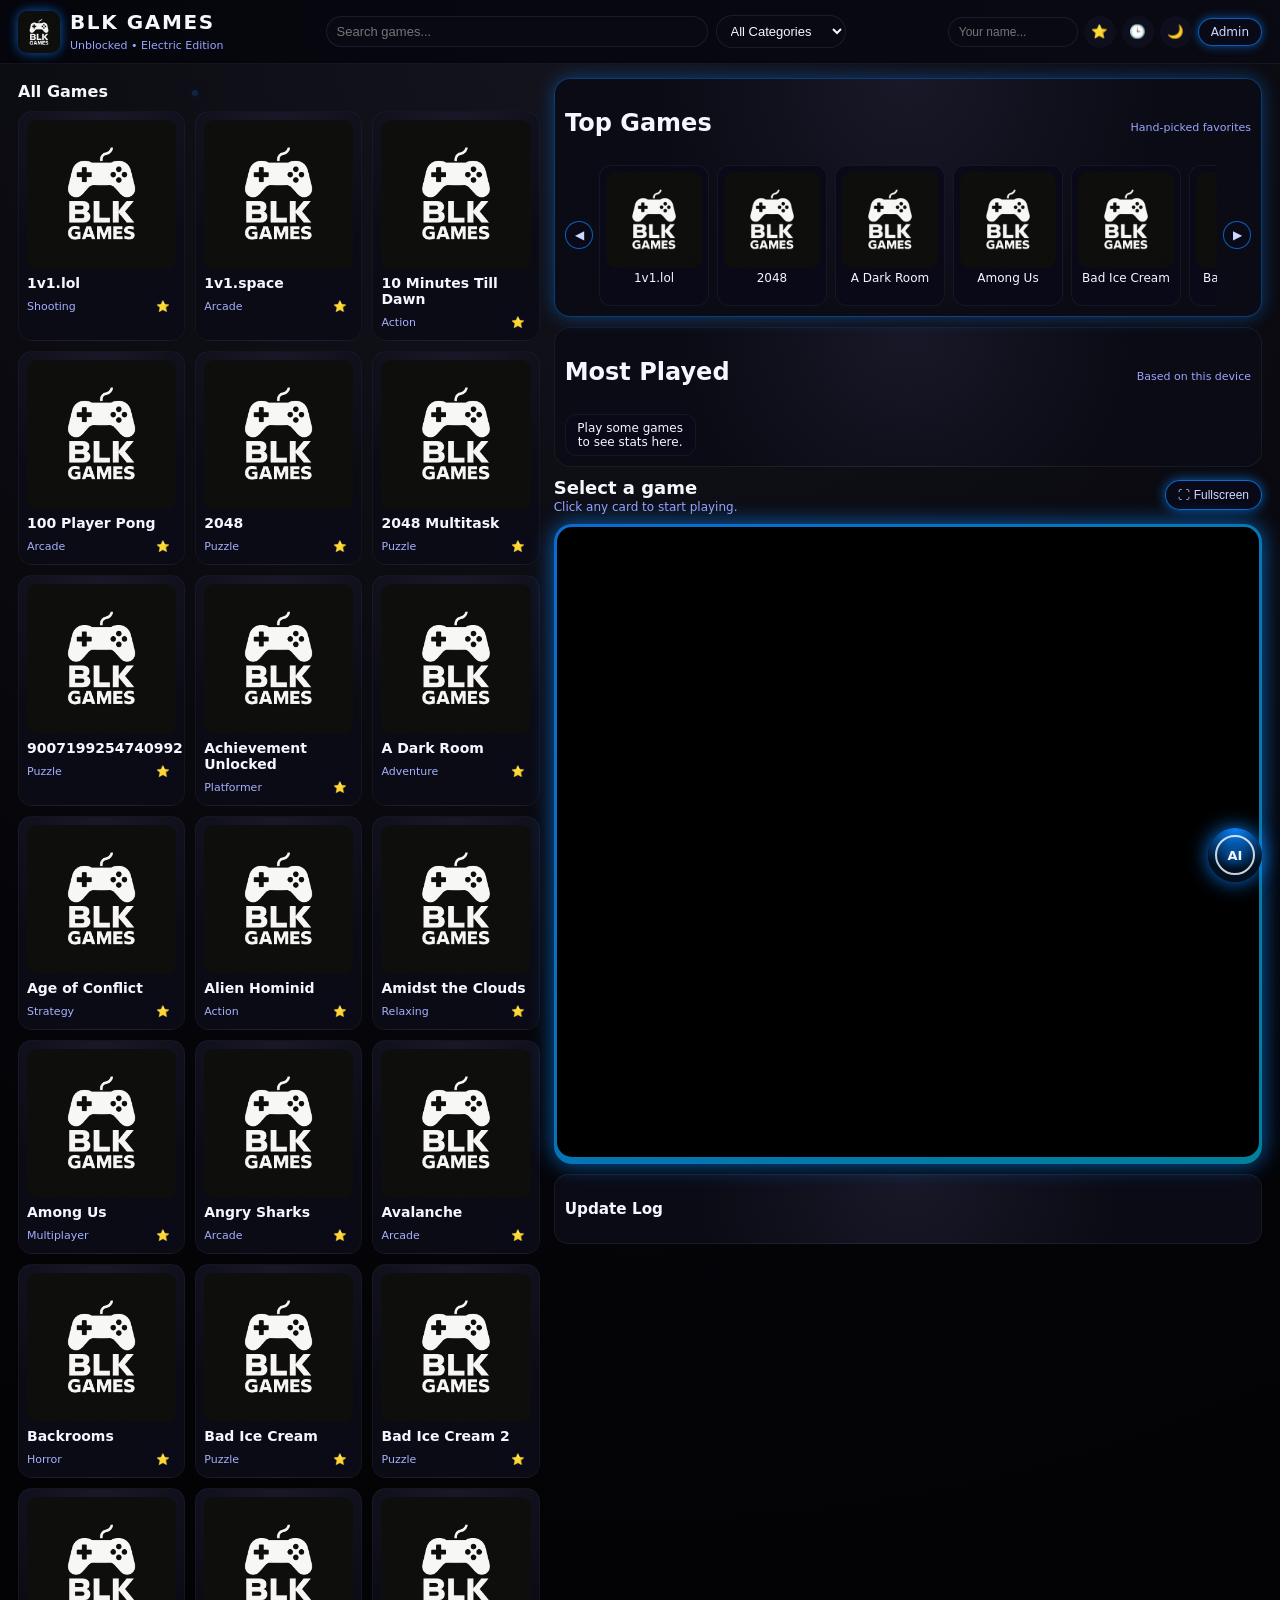
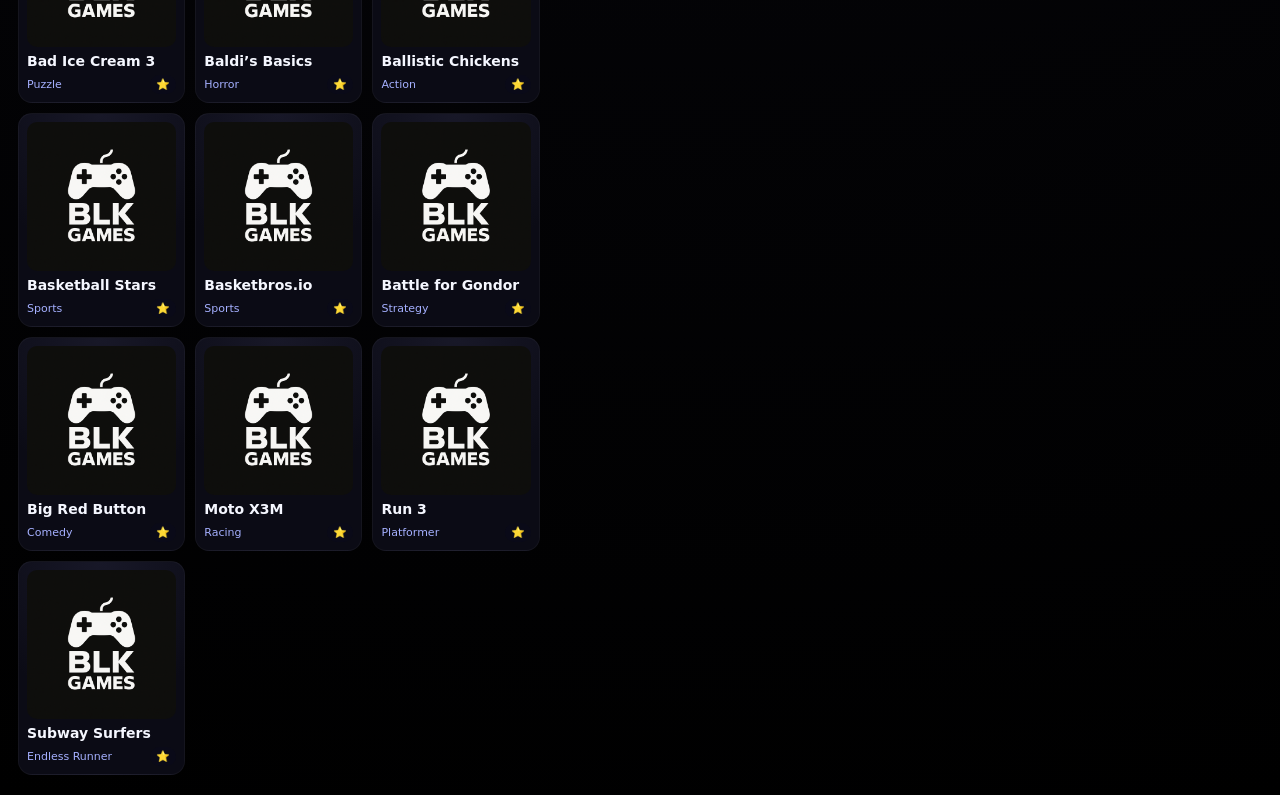
<file: index.html>
<!-- index.html -->
<!DOCTYPE html>
<html lang="en">
<head>
  <meta charset="UTF-8">
  <title>BLK Games - Unblocked</title>
  <link rel="stylesheet" href="style.css">
</head>
<body>

<div id="loader">
  <div class="loader-box">
    <div class="loader-logo">BLK</div>
    <div class="loader-text">Booting up your game hub...</div>
    <div class="loader-bar">
      <div class="loader-bar-fill"></div>
    </div>
  </div>
</div>

<div id="particle-layer">
  <span></span><span></span><span></span><span></span><span></span>
  <span></span><span></span><span></span><span></span><span></span>
</div>

<div id="maintenance-overlay">
  <div class="maintenance-inner">
    <div class="maintenance-icon">⚠</div>
    <h2>Maintenance Mode</h2>
    <p>BLK Games is currently under maintenance.<br>Check back soon for the latest version.</p>
  </div>
</div>

<header>
  <div class="header-left">
    <img id="logo" src="logo.png" alt="BLK Games Logo">
    <div class="brand">
      <h1>BLK GAMES</h1>
      <span class="brand-sub">Unblocked • Electric Edition</span>
    </div>
  </div>

  <div class="header-center">
    <input type="text" id="search" placeholder="Search games...">
    <select id="category-filter">
      <option value="all">All Categories</option>
      <option value="Arcade">Arcade</option>
      <option value="Sports">Sports</option>
      <option value="Shooting">Shooting</option>
      <option value="Racing">Racing</option>
      <option value="Puzzle">Puzzle</option>
      <option value="Simulation">Simulation</option>
      <option value="Skill">Skill</option>
      <option value="Platformer">Platformer</option>
    </select>
  </div>

  <div class="header-right">
    <input type="text" id="player-name" placeholder="Your name...">
    <button id="show-favorites" class="icon-btn" title="Favorites">⭐</button>
    <button id="show-recent" class="icon-btn" title="Recently Played">🕒</button>
    <button id="theme-toggle" class="icon-btn" title="Theme">🌙</button>
    <a id="admin-link" href="admin.html" class="admin-link">Admin</a>
  </div>
</header>

<div id="announcement-bar"></div>
<div id="timer-bar"></div>

<main>
  <section id="game-grid-section">
    <h2 class="section-title">All Games</h2>
    <div id="game-grid"></div>
  </section>

  <section id="game-viewer">
    <div id="featured">
      <div class="section-header">
        <h2>Top Games</h2>
        <span class="section-sub">Hand‑picked favorites</span>
      </div>
      <div class="featured-nav">
        <button id="featured-prev" class="featured-arrow">◀</button>
        <div id="featured-list-wrap">
          <div id="featured-list"></div>
        </div>
        <button id="featured-next" class="featured-arrow">▶</button>
      </div>
    </div>

    <section id="most-played-section">
      <div class="section-header">
        <h2>Most Played</h2>
        <span class="section-sub">Based on this device</span>
      </div>
      <div id="most-played-list"></div>
    </section>

    <div id="viewer-header">
      <div>
        <h2 id="game-title">Select a game</h2>
        <p id="game-subtitle">Click any card to start playing.</p>
      </div>
      <button id="fullscreen-btn" class="neon-btn">⛶ Fullscreen</button>
    </div>

    <div id="viewer-frame-wrap">
      <iframe id="game-frame" src="" frameborder="0"></iframe>
      <div id="fullscreen-hint">Press ESC to exit fullscreen</div>
    </div>

    <div id="changelog-box">
      <h3>Update Log</h3>
      <div id="changelog-content"></div>
    </div>
  </section>
</main>

<!-- Game Info Panel -->
<div id="game-info-panel">
  <div class="info-header">
    <span id="info-title">Game Info</span>
    <button id="info-close-btn">✕</button>
  </div>
  <div class="info-body">
    <p id="info-description"></p>
    <p><strong>Category:</strong> <span id="info-category"></span></p>
    <p><strong>Tags:</strong> <span id="info-tags"></span></p>
    <p><strong>Rating:</strong> <span id="info-rating"></span></p>
    <p><strong>Plays (this device):</strong> <span id="info-plays"></span></p>
  </div>
</div>

<!-- AI Mode Orb -->
<div id="ai-orb">
  <div class="ai-orb-inner">AI</div>
</div>

<!-- AI Modal -->
<div id="ai-modal">
  <div id="ai-modal-content">
    <div class="ai-modal-header">
      <span>BLK AI Mode</span>
      <button id="ai-close-btn">✕</button>
    </div>
    <div class="ai-modal-body">
      <div id="ai-messages">
        <div class="ai-message ai-message-system">
          Ask me to explain topics, create practice questions, or summarize ideas for class.
        </div>
      </div>
      <div id="ai-typing-indicator" class="ai-typing hidden">
        <span></span><span></span><span></span>
      </div>
      <div class="ai-input-row">
        <input id="ai-input" placeholder="Ask BLK AI something...">
        <button id="ai-send-btn">Send</button>
      </div>
    </div>
  </div>
</div>

<script src="script.js"></script>
</body>
</html>
</file>
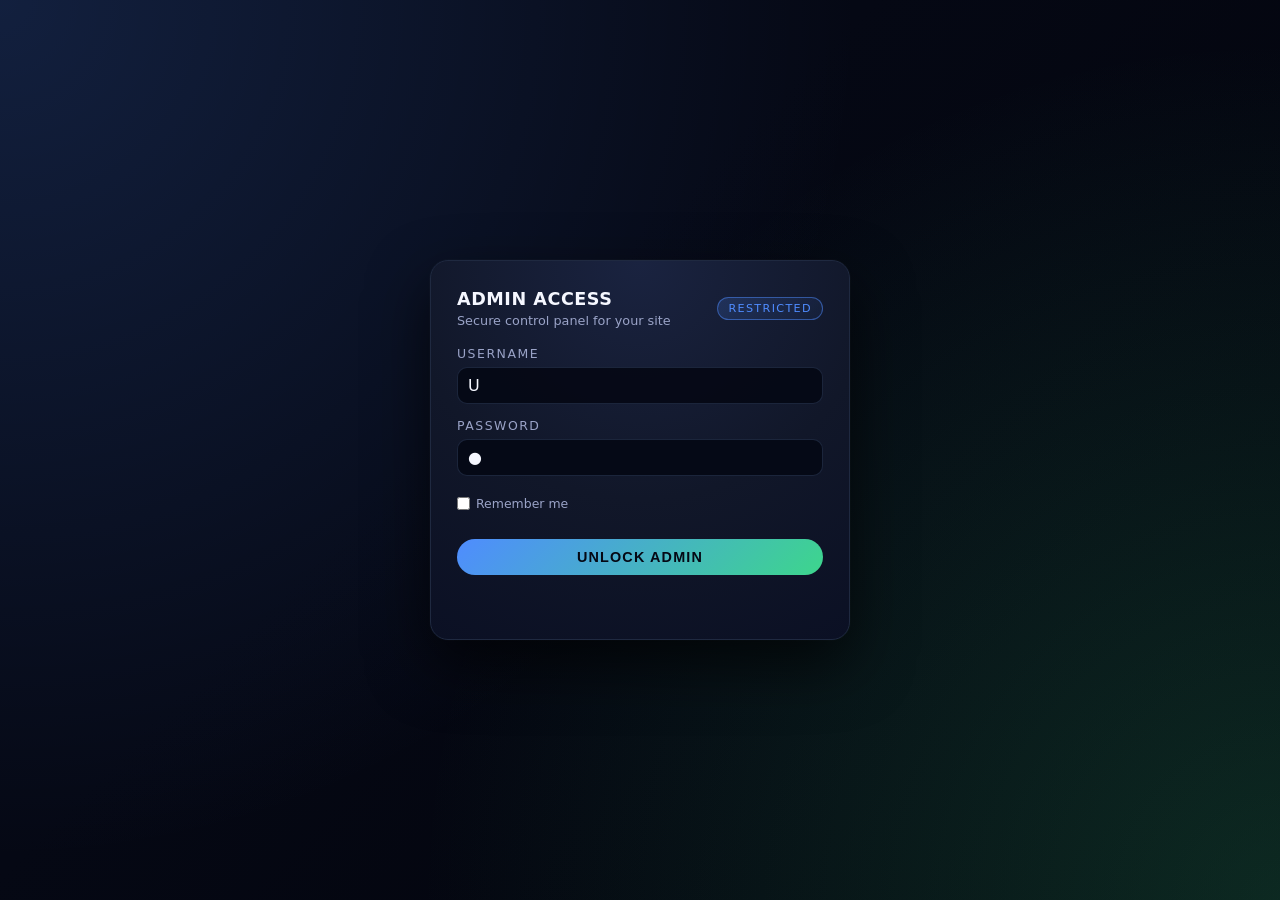
<file: admin.html>
<!DOCTYPE html>
<html lang="en">
<head>
  <meta charset="UTF-8" />
  <title>Admin Panel</title>
  <meta name="viewport" content="width=device-width, initial-scale=1.0" />

  <style>
    :root {
      --bg-color: #050814;
      --bg-accent: #0b1024;
      --card-bg: #111729;
      --card-border: #1f2940;
      --accent: #4f8cff;
      --text-main: #f5f7ff;
      --text-muted: #9aa3c7;
      --danger: #ff4f6b;
      --success: #3dd68c;
      --transition-slow: 0.55s ease;
      --transition-med: 0.45s ease;
    }

    * {
      box-sizing: border-box;
      margin: 0;
      padding: 0;
    }

    body {
      font-family: system-ui, -apple-system, BlinkMacSystemFont, "Segoe UI", sans-serif;
      background: radial-gradient(circle at top, #151b3a 0, #050814 55%, #02030a 100%);
      color: var(--text-main);
      min-height: 100vh;
      overflow: hidden;
    }

    .app-background {
      position: fixed;
      inset: 0;
      background:
        radial-gradient(circle at top left, rgba(79, 140, 255, 0.18), transparent 55%),
        radial-gradient(circle at bottom right, rgba(61, 214, 140, 0.18), transparent 55%),
        linear-gradient(135deg, #050814, #050814 40%, #02030a 100%);
      transition: transform var(--transition-slow);
      will-change: transform;
      z-index: -2;
    }

    .app-shell {
      position: relative;
      min-height: 100vh;
      display: flex;
      align-items: center;
      justify-content: center;
      padding: 24px;
    }

    .login-wrapper {
      position: relative;
      max-width: 420px;
      width: 100%;
      background: radial-gradient(circle at top, #1a2340 0, #111729 55%, #0b1024 100%);
      border-radius: 18px;
      border: 1px solid var(--card-border);
      box-shadow:
        0 24px 60px rgba(0, 0, 0, 0.65),
        0 0 0 1px rgba(255, 255, 255, 0.02);
      padding: 28px 26px 24px;
      overflow: hidden;
      transform: translateX(0);
      transition: transform var(--transition-slow);
      z-index: 0;
    }

    .login-header {
      display: flex;
      align-items: center;
      justify-content: space-between;
      margin-bottom: 18px;
    }

    .login-title-group {
      display: flex;
      flex-direction: column;
      gap: 4px;
    }

    .login-title {
      font-size: 1.1rem;
      font-weight: 600;
      letter-spacing: 0.03em;
      text-transform: uppercase;
    }

    .login-subtitle {
      font-size: 0.8rem;
      color: var(--text-muted);
    }

    .login-badge {
      font-size: 0.7rem;
      text-transform: uppercase;
      letter-spacing: 0.12em;
      padding: 4px 10px;
      border-radius: 999px;
      border: 1px solid rgba(79, 140, 255, 0.5);
      background: linear-gradient(135deg, rgba(79, 140, 255, 0.18), rgba(79, 140, 255, 0.05));
      color: var(--accent);
    }

    .login-form {
      display: flex;
      flex-direction: column;
      gap: 14px;
      margin-top: 4px;
    }

    .field-group {
      display: flex;
      flex-direction: column;
      gap: 6px;
    }

    .field-label {
      font-size: 0.78rem;
      text-transform: uppercase;
      letter-spacing: 0.12em;
      color: var(--text-muted);
    }

    .field-input-wrapper {
      position: relative;
      display: flex;
      align-items: center;
      background: rgba(5, 8, 20, 0.9);
      border-radius: 10px;
      border: 1px solid rgba(31, 41, 64, 0.9);
      padding: 8px 10px;
      gap: 8px;
    }

    .field-input {
      border: none;
      outline: none;
      background: transparent;
      color: var(--text-main);
      font-size: 0.9rem;
      width: 100%;
    }

    .login-footer-row {
      display: flex;
      align-items: center;
      justify-content: space-between;
      margin-top: 6px;
      margin-bottom: 4px;
    }

    .remember-me {
      display: flex;
      align-items: center;
      gap: 6px;
      font-size: 0.78rem;
      color: var(--text-muted);
    }

    .login-button {
      margin-top: 10px;
      width: 100%;
      border: none;
      outline: none;
      border-radius: 999px;
      padding: 10px 14px;
      font-size: 0.9rem;
      font-weight: 600;
      letter-spacing: 0.08em;
      text-transform: uppercase;
      background: linear-gradient(135deg, #4f8cff, #3dd68c);
      color: #050814;
      cursor: pointer;
      display: inline-flex;
      align-items: center;
      justify-content: center;
      gap: 8px;
    }

    .login-error {
      margin-top: 10px;
      font-size: 0.8rem;
      color: var(--danger);
      min-height: 16px;
    }

    .admin-shell {
      position: absolute;
      inset: 0;
      padding: 18px 22px;
      display: flex;
      flex-direction: column;
      opacity: 0;
      transform: scale(0.96);
      pointer-events: none;
      transition:
        opacity var(--transition-med),
        transform var(--transition-med);
      z-index: 1;
    }

    .admin-shell--visible {
      opacity: 1;
      transform: scale(1);
      pointer-events: auto;
    }

    .admin-layout {
      display: grid;
      grid-template-columns: 240px minmax(0, 1fr);
      gap: 18px;
      height: 100%;
    }

    .admin-sidebar {
      background: linear-gradient(180deg, rgba(11, 16, 36, 0.98), rgba(5, 8, 20, 0.98));
      border-radius: 16px;
      border: 1px solid rgba(31, 41, 64, 0.9);
      padding: 14px 12px;
      display: flex;
      flex-direction: column;
      gap: 10px;
    }

    .admin-main {
      background: radial-gradient(circle at top, rgba(26, 35, 64, 0.9), rgba(11, 16, 36, 0.98));
      border-radius: 16px;
      border: 1px solid rgba(31, 41, 64, 0.9);
      padding: 14px;
      display: flex;
      flex-direction: column;
      gap: 10px;
      overflow: hidden;
    }

    .admin-content {
      flex: 1;
      display: grid;
      grid-template-columns: minmax(0, 1.4fr) minmax(0, 1fr);
      gap: 10px;
      margin-top: 4px;
    }

    .admin-card {
      background: rgba(5, 8, 20, 0.9);
      border-radius: 12px;
      border: 1px solid rgba(31, 41, 64, 0.9);
      padding: 10px;
      display: flex;
      flex-direction: column;
      gap: 6px;
    }

    .admin-brand {
      display: flex;
      align-items: center;
      gap: 10px;
      margin-bottom: 10px;
    }

    .admin-logo {
      width: 32px;
      height: 32px;
      border-radius: 10px;
      background: radial-gradient(circle at top, #4f8cff, #3dd68c);
      display: flex;
      align-items: center;
      justify-content: center;
      font-weight: 700;
      color: #050814;
    }

    .admin-brand-title {
      font-size: 0.95rem;
      font-weight: 600;
    }

    .admin-brand-subtitle {
      font-size: 0.75rem;
      color: var(--text-muted);
    }

    .admin-nav-list {
      list-style: none;
      display: flex;
      flex-direction: column;
      gap: 4px;
      margin-top: 4px;
    }

    .admin-nav-item {
      font-size: 0.85rem;
      padding: 8px 10px;
      border-radius: 8px;
      color: var(--text-muted);
      cursor: pointer;
    }

    .admin-nav-item--active {
      background: rgba(79, 140, 255, 0.16);
      color: var(--text-main);
    }

    .admin-main-header {
      display: flex;
      align-items: center;
      justify-content: space-between;
    }

    .admin-main-title {
      font-size: 1rem;
      font-weight: 600;
    }

    .admin-main-subtitle {
      font-size: 0.8rem;
      color: var(--text-muted);
    }

    .admin-theme-toggle {
      border-radius: 999px;
      border: 1px solid rgba(79, 140, 255, 0.6);
      background: rgba(5, 8, 20, 0.9);
      color: var(--text-main);
      padding: 6px 12px;
      font-size: 0.8rem;
      cursor: pointer;
    }

    .admin-card-header {
      display: flex;
      align-items: center;
      justify-content: space-between;
      margin-bottom: 6px;
    }

    .admin-card-title {
      font-size: 0.9rem;
      font-weight: 600;
    }

    .admin-card-subtitle {
      font-size: 0.78rem;
      color: var(--text-muted);
    }

    .admin-card-badge {
      font-size: 0.7rem;
      padding: 3px 8px;
      border-radius: 999px;
      border: 1px solid rgba(79, 140, 255, 0.6);
      color: var(--accent);
    }

    .app-shell--login-exiting .login-wrapper {
      transform: translateX(-120%);
    }

    .app-shell--login-exiting .app-background {
      transform: translateX(-10px);
    }

    .app-shell--admin-entering .admin-shell {
      opacity: 1;
      transform: scale(1);
      pointer-events: auto;
    }
    .app-shell--login-exiting #loginWrapper {
  transform: translateX(-120%) !important;
}

  </style>

  <script defer src="admin.js"></script>
</head>

<body>
  <div class="app-background" id="appBackground"></div>

  <div class="app-shell" id="appShell">

    <div class="login-wrapper" id="loginWrapper">
      <div class="login-header">
        <div class="login-title-group">
          <div class="login-title">Admin Access</div>
          <div class="login-subtitle">Secure control panel for your site</div>
        </div>
        <div class="login-badge">Restricted</div>
      </div>

      <form class="login-form" id="loginForm">
        <div class="field-group">
          <label class="field-label" for="admin-username">Username</label>
          <div class="field-input-wrapper">
            <div class="field-icon">U</div>
            <input id="admin-username" class="field-input" type="text" autocomplete="username" required />
          </div>
        </div>

        <div class="field-group">
          <label class="field-label" for="admin-password">Password</label>
          <div class="field-input-wrapper">
            <div class="field-icon">●</div>
            <input id="admin-password" class="field-input" type="password" autocomplete="current-password" required />
          </div>
        </div>

        <div class="login-footer-row">
          <label class="remember-me">
            <input type="checkbox" />
            Remember me
          </label>
        </div>

        <button id="loginButton" class="login-button" type="submit">
          <span class="login-button-label">Unlock Admin</span>
        </button>

        <div id="loginError" class="login-error"></div>
      </form>
    </div>

    <div class="admin-shell" id="adminShell">
      <div class="admin-layout">

        <div class="admin-sidebar">
          <div class="admin-brand">
            <div class="admin-logo">A</div>
            <div>
              <div class="admin-brand-title">Admin</div>
              <div class="admin-brand-subtitle">Control Panel</div>
            </div>
          </div>

          <ul class="admin-nav-list" id="adminNav">
            <li class="admin-nav-item admin-nav-item--active" data-section="dashboard">Dashboard</li>
            <li class="admin-nav-item" data-section="games">Games</li>
            <li class="admin-nav-item" data-section="users">Users</li>
            <li class="admin-nav-item" data-section="analytics">Analytics</li>
            <li class="admin-nav-item" data-section="logs">Logs</li>
            <li class="admin-nav-item" data-section="settings">Settings</li>
          </ul>
        </div>

        <div class="admin-main">
          <div class="admin-main-header">
            <div>
              <div id="adminMainTitle" class="admin-main-title">Dashboard</div>
              <div id="adminMainSubtitle" class="admin-main-subtitle">Overview</div>
            </div>

            <button id="themeToggle" class="admin-theme-toggle" type="button">Theme</button>
          </div>

          <div class="admin-content">
            <div class="admin-card">
              <div class="admin-card-header">
                <div>
                  <div id="adminPrimaryTitle" class="admin-card-title">Live Overview</div>
                  <div id="adminPrimarySubtitle" class="admin-card-subtitle">Key metrics</div>
                </div>
                <div id="adminPrimaryBadge" class="admin-card-badge">Live</div>
              </div>

              <div class="admin-card-body">
                Active Sessions: <span id="metricActiveSessions">0</span><br>
                Games Loaded: <span id="metricGamesLoaded">0</span><br>
                Errors: <span id="metricErrors">0</span>
              </div>
            </div>

            <div class="admin-card">
              <div class="admin-card-header">
                <div>
                  <div id="adminSecondaryTitle" class="admin-card-title">Recent Activity</div>
                  <div id="adminSecondarySubtitle" class="admin-card-subtitle">Latest events</div>
                </div>
              </div>

              <ul id="adminActivityList" style="font-size:0.8rem; color:var(--text-muted);"></ul>
            </div>
          </div>
        </div>

      </div>
    </div>

  </div>
</body>
</html>
</file>
<file: style.css>
/* style.css */

/* Base */
* {
  box-sizing: border-box;
}

body {
  margin: 0;
  font-family: system-ui, -apple-system, BlinkMacSystemFont, "Segoe UI", sans-serif;
  background: radial-gradient(circle at top, #15151f 0, #050509 45%, #000 100%);
  color: #f5f7ff;
  overflow-y: auto;
}

/* Particle background */
#particle-layer {
  position: fixed;
  inset: 0;
  overflow: hidden;
  z-index: -1;
}

#particle-layer span {
  position: absolute;
  width: 6px;
  height: 6px;
  border-radius: 50%;
  background: #0a84ff;
  box-shadow: 0 0 12px #0a84ff;
  opacity: 0.2;
  animation: floatParticle 18s linear infinite;
}

#particle-layer span:nth-child(1) { top: 10%; left: 15%; animation-duration: 22s; }
#particle-layer span:nth-child(2) { top: 30%; left: 70%; animation-duration: 18s; }
#particle-layer span:nth-child(3) { top: 60%; left: 40%; animation-duration: 20s; }
#particle-layer span:nth-child(4) { top: 80%; left: 20%; animation-duration: 24s; }
#particle-layer span:nth-child(5) { top: 50%; left: 85%; animation-duration: 19s; }
#particle-layer span:nth-child(6) { top: 15%; left: 50%; animation-duration: 21s; }
#particle-layer span:nth-child(7) { top: 75%; left: 60%; animation-duration: 23s; }
#particle-layer span:nth-child(8) { top: 40%; left: 10%; animation-duration: 17s; }
#particle-layer span:nth-child(9) { top: 25%; left: 85%; animation-duration: 26s; }
#particle-layer span:nth-child(10){ top: 65%; left: 30%; animation-duration: 20s; }

@keyframes floatParticle {
  0% { transform: translateY(0) translateX(0); opacity: 0.1; }
  50% { opacity: 0.4; }
  100% { transform: translateY(-80px) translateX(40px); opacity: 0.1; }
}

/* Loader */
#loader {
  position: fixed;
  inset: 0;
  background: radial-gradient(circle at top, #15151f 0, #050509 45%, #000 100%);
  display: flex;
  align-items: center;
  justify-content: center;
  z-index: 9999;
}

.loader-box {
  text-align: center;
  animation: float 2s ease-in-out infinite;
}

.loader-logo {
  font-size: 40px;
  font-weight: 700;
  padding: 14px 26px;
  border-radius: 14px;
  background: linear-gradient(135deg, #0a84ff, #00d4ff);
  color: #fff;
  margin-bottom: 10px;
  box-shadow: 0 0 20px rgba(10,132,255,0.7);
}

.loader-text {
  margin-bottom: 10px;
  font-size: 18px;
  color: #cfd8ff;
}

.loader-bar {
  width: 220px;
  height: 8px;
  background: #15151f;
  border-radius: 999px;
  overflow: hidden;
  margin: 0 auto;
}

.loader-bar-fill {
  width: 40%;
  height: 100%;
  background: linear-gradient(90deg, #0a84ff, #00d4ff);
  border-radius: 999px;
  animation: loadbar 1.2s linear infinite;
}

@keyframes float {
  0%, 100% { transform: translateY(0); }
  50% { transform: translateY(-6px); }
}

@keyframes loadbar {
  0% { transform: translateX(-100%); }
  100% { transform: translateX(250%); }
}

/* Maintenance overlay */
#maintenance-overlay {
  position: fixed;
  inset: 0;
  background: radial-gradient(circle at center, rgba(10,132,255,0.2) 0, rgba(0,0,0,0.95) 55%);
  display: none;
  align-items: center;
  justify-content: center;
  z-index: 9998;
  animation: maintenanceFade 0.4s ease-out forwards;
}

.maintenance-inner {
  text-align: center;
  padding: 24px 32px;
  border-radius: 16px;
  background: rgba(10,10,20,0.95);
  box-shadow: 0 0 30px rgba(10,132,255,0.7);
  border: 1px solid rgba(10,132,255,0.6);
  animation: maintenancePulse 2.2s ease-in-out infinite;
}

.maintenance-icon {
  font-size: 40px;
  margin-bottom: 8px;
  animation: maintenanceIcon 1.4s ease-in-out infinite;
}

@keyframes maintenanceFade {
  from { opacity: 0; }
  to { opacity: 1; }
}

@keyframes maintenancePulse {
  0%, 100% { transform: scale(1); box-shadow: 0 0 30px rgba(10,132,255,0.7); }
  50% { transform: scale(1.03); box-shadow: 0 0 45px rgba(10,132,255,0.9); }
}

@keyframes maintenanceIcon {
  0%, 100% { transform: translateY(0); }
  50% { transform: translateY(-4px); }
}

/* Header */
header {
  position: sticky;
  top: 0;
  z-index: 10;
  display: flex;
  align-items: center;
  justify-content: space-between;
  padding: 10px 18px;
  background: linear-gradient(90deg, rgba(5,5,12,0.96), rgba(10,10,20,0.96));
  border-bottom: 1px solid rgba(255,255,255,0.06);
  backdrop-filter: blur(12px);
}

.header-left {
  display: flex;
  align-items: center;
  gap: 10px;
}

#logo {
  height: 42px;
  width: 42px;
  border-radius: 10px;
  object-fit: cover;
  box-shadow: 0 0 12px rgba(10,132,255,0.7);
}

.brand h1 {
  margin: 0;
  font-size: 20px;
  letter-spacing: 0.08em;
}

.brand-sub {
  font-size: 11px;
  color: #9aa4ff;
}

.header-center {
  display: flex;
  align-items: center;
  gap: 8px;
  flex: 1;
  max-width: 520px;
  justify-content: center;
}

#search,
#category-filter {
  padding: 7px 10px;
  border-radius: 999px;
  border: 1px solid rgba(255,255,255,0.08);
  background: rgba(10,10,20,0.9);
  color: #f5f7ff;
  font-size: 13px;
  outline: none;
}

#search {
  flex: 1;
}

#category-filter {
  min-width: 130px;
}

.header-right {
  display: flex;
  align-items: center;
  gap: 6px;
}

#player-name {
  padding: 7px 10px;
  border-radius: 999px;
  border: 1px solid rgba(255,255,255,0.08);
  background: rgba(10,10,20,0.9);
  color: #f5f7ff;
  font-size: 12px;
  outline: none;
  width: 130px;
}

.icon-btn {
  position: relative;
  width: 32px;
  height: 32px;
  border-radius: 999px;
  border: none;
  background: rgba(15,15,30,0.9);
  color: #f5f7ff;
  cursor: pointer;
  display: flex;
  align-items: center;
  justify-content: center;
  box-shadow: 0 0 0 rgba(10,132,255,0);
  transition: transform 0.15s ease, box-shadow 0.15s ease, background 0.15s ease;
}

.icon-btn::after,
.admin-link::after {
  content: "";
  position: absolute;
  left: 20%;
  right: 20%;
  bottom: -3px;
  height: 2px;
  background: linear-gradient(90deg, #0a84ff, #00d4ff);
  transform: scaleX(0);
  transform-origin: left;
  transition: transform 0.18s ease-out;
}

.icon-btn:hover::after,
.admin-link:hover::after {
  transform: scaleX(1);
}

.icon-btn:hover {
  transform: translateY(-1px);
  background: rgba(10,10,25,1);
  box-shadow: 0 0 12px rgba(10,132,255,0.7);
}

.admin-link {
  position: relative;
  padding: 6px 12px;
  border-radius: 999px;
  border: 1px solid rgba(10,132,255,0.7);
  background: rgba(10,10,25,0.9);
  color: #cfd8ff;
  font-size: 12px;
  text-decoration: none;
  box-shadow: 0 0 10px rgba(10,132,255,0.6);
  transition: background 0.15s ease, transform 0.15s ease;
}

.admin-link:hover {
  background: rgba(10,132,255,0.2);
  transform: translateY(-1px);
}

/* Announcement & timer */
#announcement-bar {
  display: none;
  background: linear-gradient(90deg, #0a84ff, #00d4ff);
  color: #050509;
  padding: 6px 18px;
  font-weight: 600;
  font-size: 13px;
}

#timer-bar {
  display: none;
  background: rgba(10,10,25,0.95);
  color: #f5f7ff;
  padding: 5px 18px;
  font-size: 13px;
  border-bottom: 1px solid rgba(10,132,255,0.4);
}

/* Layout */
main {
  display: flex;
  flex-wrap: wrap;
  padding: 14px 18px 20px;
  gap: 14px;
  animation: mainEnter 0.45s ease-out forwards;
  opacity: 0;
  transform: translateY(10px);
}

@keyframes mainEnter {
  to {
    opacity: 1;
    transform: translateY(0);
  }
}

#game-grid-section {
  flex: 1 1 40%;
  min-width: 320px;
}

#game-viewer {
  flex: 1 1 55%;
  min-width: 360px;
  display: flex;
  flex-direction: column;
  gap: 10px;
}

.section-title {
  margin: 4px 0 10px;
  font-size: 16px;
}

/* Game grid */
#game-grid {
  display: grid;
  grid-template-columns: repeat(auto-fill, minmax(140px, 1fr));
  gap: 10px;
}

.game-card {
  position: relative;
  background: radial-gradient(circle at top, #181828 0, #0b0b15 60%);
  border-radius: 14px;
  padding: 8px;
  cursor: pointer;
  display: flex;
  flex-direction: column;
  gap: 6px;
  box-shadow: 0 0 0 rgba(10,132,255,0);
  border: 1px solid rgba(255,255,255,0.04);
  transition: transform 0.15s ease, box-shadow 0.15s ease, border-color 0.15s ease;
  transform-style: preserve-3d;
  overflow: hidden;
  opacity: 0;
  transform: translateY(10px);
}

.game-card.wave-in {
  animation: cardWaveIn 0.35s ease-out forwards;
}

@keyframes cardWaveIn {
  to {
    opacity: 1;
    transform: translateY(0);
  }
}

.game-card::before {
  content: "";
  position: absolute;
  inset: 0;
  border-radius: inherit;
  background: radial-gradient(circle, rgba(10,132,255,0.35) 0, transparent 60%);
  opacity: 0;
  transform: scale(0);
  pointer-events: none;
}

.game-card.ripple::before {
  animation: rippleEffect 0.4s ease-out forwards;
}

@keyframes rippleEffect {
  0% { opacity: 0.4; transform: scale(0); }
  100% { opacity: 0; transform: scale(2.2); }
}

.game-card:hover {
  transform: translateY(-3px) rotateX(3deg) rotateY(-3deg);
  box-shadow: 0 0 18px rgba(10,132,255,0.7);
  border-color: rgba(10,132,255,0.7);
}

.game-card img {
  width: 100%;
  aspect-ratio: 1 / 1;
  object-fit: cover;
  border-radius: 10px;
}

.game-card-title {
  font-size: 14px;
  font-weight: 600;
}

.game-card-meta {
  font-size: 11px;
  color: #a5b0ff;
  display: flex;
  justify-content: space-between;
  align-items: center;
}

.fav-btn {
  background: rgba(10,10,25,0.9);
  border: none;
  color: gold;
  padding: 3px 6px;
  border-radius: 999px;
  cursor: pointer;
  font-size: 11px;
}

/* Featured row */
#featured {
  background: radial-gradient(circle at top, #181828 0, #0b0b15 60%);
  padding: 10px;
  border-radius: 16px;
  border: 1px solid rgba(10,132,255,0.4);
  box-shadow: 0 0 18px rgba(10,132,255,0.4);
  animation: featuredEnter 0.5s ease-out forwards;
  opacity: 0;
  transform: translateY(-6px);
}

@keyframes featuredEnter {
  to {
    opacity: 1;
    transform: translateY(0);
  }
}

.section-header {
  display: flex;
  justify-content: space-between;
  align-items: baseline;
}

.section-sub {
  font-size: 11px;
  color: #9aa4ff;
}

.featured-nav {
  display: flex;
  align-items: center;
  gap: 6px;
  margin-top: 8px;
}

#featured-list-wrap {
  overflow: hidden;
  flex: 1;
}

#featured-list {
  display: flex;
  gap: 8px;
  transition: transform 0.35s ease-out;
}

.featured-item {
  min-width: 110px;
  max-width: 110px;
  background: rgba(10,10,25,0.95);
  padding: 6px;
  border-radius: 12px;
  text-align: center;
  cursor: pointer;
  font-size: 12px;
  box-shadow: 0 0 0 rgba(10,132,255,0);
  border: 1px solid rgba(255,255,255,0.05);
  transition: transform 0.15s ease, box-shadow 0.15s ease, border-color 0.15s ease;
}

.featured-item img {
  width: 100%;
  aspect-ratio: 1 / 1;
  border-radius: 10px;
  object-fit: cover;
}

.featured-item:hover {
  transform: translateY(-2px);
  box-shadow: 0 0 16px rgba(10,132,255,0.8);
  border-color: rgba(10,132,255,0.8);
}

.featured-arrow {
  width: 28px;
  height: 28px;
  border-radius: 999px;
  border: 1px solid rgba(10,132,255,0.7);
  background: rgba(10,10,25,0.95);
  color: #cfd8ff;
  cursor: pointer;
  font-size: 12px;
}

/* Most Played */
#most-played-section {
  background: radial-gradient(circle at top, #181828 0, #0b0b15 60%);
  padding: 10px;
  border-radius: 16px;
  border: 1px solid rgba(255,255,255,0.06);
}

#most-played-list {
  display: grid;
  grid-template-columns: repeat(auto-fill, minmax(110px, 1fr));
  gap: 8px;
  margin-top: 8px;
}

.most-played-item {
  background: rgba(10,10,25,0.95);
  padding: 6px;
  border-radius: 12px;
  font-size: 12px;
  text-align: center;
  border: 1px solid rgba(255,255,255,0.05);
}

/* Viewer */
#viewer-header {
  display: flex;
  align-items: center;
  justify-content: space-between;
}

#game-title {
  margin: 0;
  font-size: 18px;
}

#game-subtitle {
  margin: 2px 0 0;
  font-size: 12px;
  color: #9aa4ff;
}

.neon-btn {
  padding: 7px 12px;
  border-radius: 999px;
  border: 1px solid rgba(10,132,255,0.8);
  background: rgba(10,10,25,0.95);
  color: #cfd8ff;
  cursor: pointer;
  font-size: 12px;
  box-shadow: 0 0 12px rgba(10,132,255,0.7);
  transition: transform 0.15s ease, box-shadow 0.15s ease, background 0.15s ease;
}

.neon-btn:hover {
  transform: translateY(-1px);
  background: rgba(10,132,255,0.2);
  box-shadow: 0 0 18px rgba(10,132,255,0.9);
}

#viewer-frame-wrap {
  position: relative;
  border-radius: 18px;
  padding: 3px;
  background: linear-gradient(135deg, rgba(10,132,255,0.8), rgba(0,212,255,0.6));
  box-shadow: 0 0 22px rgba(10,132,255,0.7);
}

#game-frame {
  width: 100%;
  height: 70vh;
  border-radius: 15px;
  border: none;
  background: #000;
}

#fullscreen-hint {
  position: absolute;
  bottom: 10px;
  right: 14px;
  font-size: 11px;
  color: #cfd8ff;
  background: rgba(5,5,12,0.85);
  padding: 4px 8px;
  border-radius: 999px;
  border: 1px solid rgba(255,255,255,0.12);
  opacity: 0;
  transition: opacity 0.2s ease;
}

/* Changelog */
#changelog-box {
  background: radial-gradient(circle at top, #181828 0, #0b0b15 60%);
  padding: 10px;
  border-radius: 14px;
  font-size: 13px;
  border: 1px solid rgba(255,255,255,0.06);
}

#changelog-content {
  max-height: 120px;
  overflow-y: auto;
  white-space: pre-wrap;
  color: #cfd8ff;
}

/* Game Info Panel */
#game-info-panel {
  position: fixed;
  top: 60px;
  right: 18px;
  width: 260px;
  max-height: calc(100vh - 80px);
  background: radial-gradient(circle at top, #181828 0, #050509 70%);
  border-radius: 16px;
  border: 1px solid rgba(10,132,255,0.8);
  box-shadow: 0 0 26px rgba(10,132,255,0.9);
  padding: 10px 12px;
  display: none;
  flex-direction: column;
  z-index: 15;
}

.info-header {
  display: flex;
  justify-content: space-between;
  align-items: center;
  margin-bottom: 6px;
}

#info-close-btn {
  border: none;
  background: transparent;
  color: #cfd8ff;
  cursor: pointer;
}

.info-body {
  font-size: 12px;
  color: #cfd8ff;
}

/* AI Orb */
#ai-orb {
  position: fixed;
  right: 18px;
  bottom: 18px;
  width: 54px;
  height: 54px;
  border-radius: 50%;
  background: radial-gradient(circle at top, #0a84ff 0, #001020 70%);
  box-shadow: 0 0 20px rgba(10,132,255,0.9);
  display: flex;
  align-items: center;
  justify-content: center;
  cursor: pointer;
  z-index: 20;
  animation: aiPulse 2.4s ease-in-out infinite;
}

.ai-orb-inner {
  width: 40px;
  height: 40px;
  border-radius: 50%;
  border: 2px solid rgba(255,255,255,0.8);
  display: flex;
  align-items: center;
  justify-content: center;
  font-size: 13px;
  font-weight: 600;
  color: #f5f7ff;
  text-shadow: 0 0 8px rgba(10,132,255,0.9);
}

#ai-orb:hover {
  transform: translateY(-2px) scale(1.03);
  box-shadow: 0 0 26px rgba(10,132,255,1);
}

@keyframes aiPulse {
  0%, 100% { transform: scale(1); box-shadow: 0 0 20px rgba(10,132,255,0.9); }
  50% { transform: scale(1.05); box-shadow: 0 0 30px rgba(10,132,255,1); }
}

/* AI Modal */
#ai-modal {
  position: fixed;
  inset: 0;
  background: rgba(0,0,0,0.6);
  display: none;
  align-items: flex-end;
  justify-content: center;
  z-index: 19;
}

#ai-modal-content {
  width: 100%;
  max-width: 520px;
  margin-bottom: 16px;
  border-radius: 18px;
  background: radial-gradient(circle at top, #181828 0, #050509 70%);
  border: 1px solid rgba(10,132,255,0.8);
  box-shadow: 0 0 26px rgba(10,132,255,0.9);
  overflow: hidden;
  animation: aiModalEnter 0.25s ease-out forwards;
  transform: translateY(20px);
  opacity: 0;
}

@keyframes aiModalEnter {
  to {
    transform: translateY(0);
    opacity: 1;
  }
}

.ai-modal-header {
  display: flex;
  justify-content: space-between;
  align-items: center;
  padding: 10px 14px;
  border-bottom: 1px solid rgba(255,255,255,0.08);
}

.ai-modal-header span {
  font-size: 14px;
  font-weight: 600;
}

#ai-close-btn {
  border: none;
  background: transparent;
  color: #cfd8ff;
  cursor: pointer;
  font-size: 16px;
}

.ai-modal-body {
  padding: 10px 14px 12px;
}

#ai-messages {
  max-height: 220px;
  overflow-y: auto;
  margin-bottom: 6px;
  display: flex;
  flex-direction: column;
}

.ai-message {
  font-size: 13px;
  padding: 6px 8px;
  border-radius: 12px;
  margin-bottom: 6px;
  max-width: 90%;
}

.ai-message-system {
  background: rgba(10,10,25,0.9);
  color: #cfd8ff;
  align-self: center;
}

.ai-message-user {
  background: rgba(10,132,255,0.2);
  color: #e4ecff;
  align-self: flex-end;
  border: 1px solid rgba(10,132,255,0.7);
}

.ai-message-bot {
  background: rgba(10,10,25,0.95);
  border: 1px solid rgba(10,132,255,0.5);
  color: #e4ecff;
  align-self: flex-start;
}

.ai-input-row {
  display: flex;
  gap: 6px;
}

#ai-input {
  flex: 1;
  padding: 7px 10px;
  border-radius: 999px;
  border: 1px solid rgba(255,255,255,0.08);
  background: rgba(10,10,20,0.9);
  color: #f5f7ff;
  font-size: 13px;
  outline: none;
}

#ai-send-btn {
  padding: 7px 12px;
  border-radius: 999px;
  border: 1px solid rgba(10,132,255,0.8);
  background: rgba(10,10,25,0.95);
  color: #cfd8ff;
  cursor: pointer;
  font-size: 12px;
}

/* AI typing indicator */
.ai-typing {
  display: flex;
  gap: 4px;
  padding: 4px 6px;
  margin-bottom: 6px;
}

.ai-typing span {
  width: 6px;
  height: 6px;
  border-radius: 50%;
  background: #0a84ff;
  box-shadow: 0 0 8px rgba(10,132,255,0.9);
  animation: typingDots 1s infinite ease-in-out;
}

.ai-typing span:nth-child(2) { animation-delay: 0.15s; }
.ai-typing span:nth-child(3) { animation-delay: 0.3s; }

@keyframes typingDots {
  0%, 100% { transform: translateY(0); opacity: 0.4; }
  50% { transform: translateY(-3px); opacity: 1; }
}

.hidden {
  display: none;
}

/* Light mode */
.light-mode {
  background: radial-gradient(circle at top, #f5f7ff 0, #dfe4ff 45%, #cfd8ff 100%);
  color: #050509;
}

.light-mode header {
  background: rgba(240,242,255,0.96);
  border-bottom-color: rgba(0,0,0,0.06);
}

.light-mode #search,
.light-mode #category-filter,
.light-mode #player-name {
  background: #f0f2ff;
  color: #050509;
  border-color: rgba(0,0,0,0.08);
}

.light-mode .game-card,
.light-mode #featured,
.light-mode #changelog-box,
.light-mode #most-played-section {
  background: #f0f2ff;
  border-color: rgba(0,0,0,0.06);
  box-shadow: none;
}

.light-mode .featured-item {
  background: #e4e7ff;
}

.light-mode #viewer-frame-wrap {
  background: linear-gradient(135deg, #0a84ff, #00d4ff);
}

.light-mode #announcement-bar {
  background: linear-gradient(90deg, #ffd54f, #ffb300);
}

/* Admin layout (reused) */
#login-box {
  width: 320px;
  margin: 80px auto;
  background: radial-gradient(circle at top, #181828 0, #050509 70%);
  padding: 20px;
  border-radius: 14px;
  text-align: center;
  border: 1px solid rgba(10,132,255,0.7);
  box-shadow: 0 0 20px rgba(10,132,255,0.7);
}

#login-box input {
  width: 90%;
  padding: 10px;
  margin: 10px 0;
  border-radius: 999px;
  border: 1px solid rgba(255,255,255,0.1);
  background: rgba(10,10,20,0.9);
  color: #f5f7ff;
}

#admin-wrapper {
  display: flex;
  height: 100vh;
}

#admin-sidebar {
  width: 260px;
  background: radial-gradient(circle at top, #181828 0, #050509 70%);
  padding: 20px;
  box-sizing: border-box;
  border-right: 1px solid rgba(255,255,255,0.06);
}

#admin-sidebar h2 {
  margin-top: 0;
}

.admin-nav-btn {
  width: 100%;
  padding: 10px;
  margin-bottom: 10px;
  background: rgba(10,10,25,0.95);
  border: none;
  color: #f5f7ff;
  text-align: left;
  border-radius: 8px;
  cursor: pointer;
  font-size: 13px;
}

.admin-nav-btn.active {
  background: linear-gradient(90deg, #0a84ff, #00d4ff);
  color: #050509;
}

#admin-main {
  flex: 1;
  padding: 20px;
  overflow-y: auto;
  box-sizing: border-box;
}

.admin-section {
  background: radial-gradient(circle at top, #181828 0, #050509 70%);
  padding: 15px;
  margin-bottom: 20px;
  border-radius: 14px;
  border: 1px solid rgba(255,255,255,0.06);
}

#game-list-admin li {
  margin: 10px 0;
  background: rgba(10,10,25,0.95);
  padding: 10px;
  border-radius: 10px;
  display: flex;
  justify-content: space-between;
  align-items: center;
}

.admin-game-actions button {
  margin-left: 5px;
}

/* Player log */
#player-log-list {
  list-style: none;
  padding-left: 0;
}

#player-log-list li {
  margin-bottom: 6px;
  font-size: 14px;
}

/* Responsive */
@media (max-width: 800px) {
  header {
    flex-wrap: wrap;
    gap: 8px;
  }
  .header-center {
    order: 3;
    width: 100%;
  }
  .header-right {
    order: 2;
  }
  main {
    flex-direction: column;
  }
  #game-viewer {
    min-width: 100%;
  }
  #game-info-panel {
    display: none !important;
  }
}
</file>
